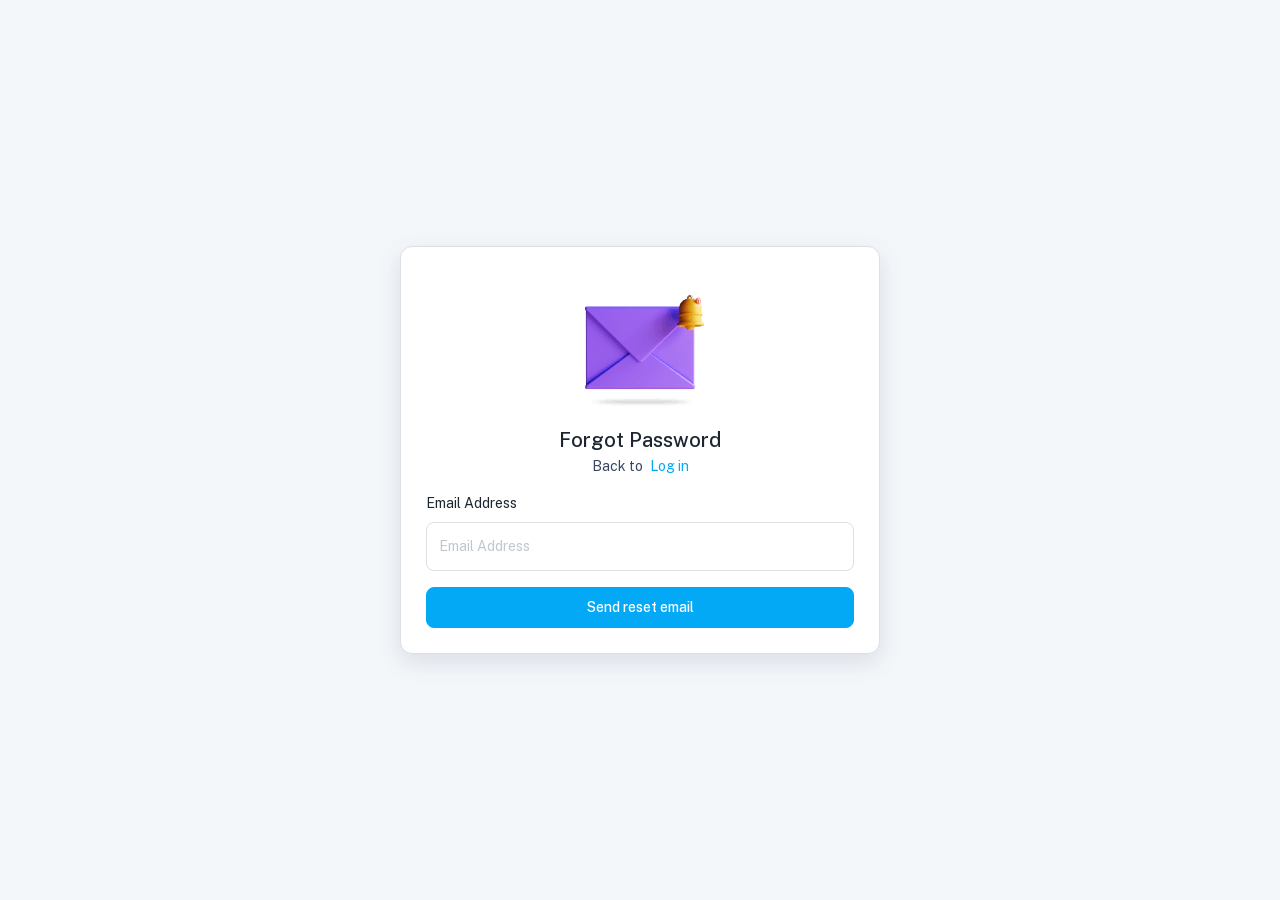
<file: admin/forgot-password/index.html>
<!DOCTYPE html>
<html lang="en">

<head>
    <meta charset="utf-8">
    <link rel="icon" href="images/favicon.svg">
    <meta name="viewport" content="width=device-width, initial-scale=1, shrink-to-fit=no">
    <title>Admin Dashboard </title>
    <meta name="next-head-count" content="5">
    <link rel="preconnect" href="https://fonts.gstatic.com" crossorigin="">
    <link data-next-font="size-adjust" rel="preconnect" href="/" crossorigin="anonymous">
    <link rel="preload" href="css/69de85e1c8b0bbe0.css" as="style">
    <link rel="stylesheet" href="css/69de85e1c8b0bbe0.css" data-n-g=""><noscript data-n-css=""></noscript>
    <script defer="" nomodule="" src="js/polyfills-78c92fac7aa8fdd8.js"></script>
    <script src="js/webpack-05bd2be2c3366e20.js" defer=""></script>
    <script src="js/framework-b386dde6ac29e91c.js" defer=""></script>
    <script src="js/main-e47cd8aff2b1a884.js" defer=""></script>
    <script src="js/_app-94573948b3b66a8f.js" defer=""></script>
    <script src="js/3061-37a40661de88121d.js" defer=""></script>
    <script src="js/5132-a7812197ed4be189.js" defer=""></script>
    <script src="js/forgot-password-v1-82e8c6f70d150382.js" defer=""></script>
    <script src="js/_buildManifest.js" defer=""></script>
    <script src="js/_ssgManifest.js" defer=""></script>
    <style data-href="https://fonts.googleapis.com/css2?family=Public+Sans:wght@400;500;600;700&display=swap">
        @font-face {
            font-family: 'Public Sans';
            font-style: normal;
            font-weight: 400;
            font-display: swap;
            src: url(fonts/ijwGs572Xtc6ZYQws9YVwllKVG8qX1oyOymuFpm5wA.woff) format('woff')
        }

        @font-face {
            font-family: 'Public Sans';
            font-style: normal;
            font-weight: 500;
            font-display: swap;
            src: url(fonts/ijwGs572Xtc6ZYQws9YVwllKVG8qX1oyOymuJJm5wA.woff) format('woff')
        }

        @font-face {
            font-family: 'Public Sans';
            font-style: normal;
            font-weight: 600;
            font-display: swap;
            src: url(fonts/ijwGs572Xtc6ZYQws9YVwllKVG8qX1oyOymuyJ65wA.woff) format('woff')
        }

        @font-face {
            font-family: 'Public Sans';
            font-style: normal;
            font-weight: 700;
            font-display: swap;
            src: url(fonts/ijwGs572Xtc6ZYQws9YVwllKVG8qX1oyOymu8Z65wA.woff) format('woff')
        }

        @font-face {
            font-family: 'Public Sans';
            font-style: normal;
            font-weight: 400;
            font-display: swap;
            src: url(fonts/ijwRs572Xtc6ZYQws9YVwnNJfJ7QwOk1Fig.woff2) format('woff2');
            unicode-range: U+0102-0103, U+0110-0111, U+0128-0129, U+0168-0169, U+01A0-01A1, U+01AF-01B0, U+0300-0301, U+0303-0304, U+0308-0309, U+0323, U+0329, U+1EA0-1EF9, U+20AB
        }

        @font-face {
            font-family: 'Public Sans';
            font-style: normal;
            font-weight: 400;
            font-display: swap;
            src: url(fonts/ijwRs572Xtc6ZYQws9YVwnNIfJ7QwOk1Fig.woff2) format('woff2');
            unicode-range: U+0100-02AF, U+0304, U+0308, U+0329, U+1E00-1E9F, U+1EF2-1EFF, U+2020, U+20A0-20AB, U+20AD-20C0, U+2113, U+2C60-2C7F, U+A720-A7FF
        }

        @font-face {
            font-family: 'Public Sans';
            font-style: normal;
            font-weight: 400;
            font-display: swap;
            src: url(fonts/ijwRs572Xtc6ZYQws9YVwnNGfJ7QwOk1.woff2) format('woff2');
            unicode-range: U+0000-00FF, U+0131, U+0152-0153, U+02BB-02BC, U+02C6, U+02DA, U+02DC, U+0304, U+0308, U+0329, U+2000-206F, U+2074, U+20AC, U+2122, U+2191, U+2193, U+2212, U+2215, U+FEFF, U+FFFD
        }

        @font-face {
            font-family: 'Public Sans';
            font-style: normal;
            font-weight: 500;
            font-display: swap;
            src: url(fonts/ijwRs572Xtc6ZYQws9YVwnNJfJ7QwOk1Fig.woff2) format('woff2');
            unicode-range: U+0102-0103, U+0110-0111, U+0128-0129, U+0168-0169, U+01A0-01A1, U+01AF-01B0, U+0300-0301, U+0303-0304, U+0308-0309, U+0323, U+0329, U+1EA0-1EF9, U+20AB
        }

        @font-face {
            font-family: 'Public Sans';
            font-style: normal;
            font-weight: 500;
            font-display: swap;
            src: url(fonts/ijwRs572Xtc6ZYQws9YVwnNIfJ7QwOk1Fig.woff2) format('woff2');
            unicode-range: U+0100-02AF, U+0304, U+0308, U+0329, U+1E00-1E9F, U+1EF2-1EFF, U+2020, U+20A0-20AB, U+20AD-20C0, U+2113, U+2C60-2C7F, U+A720-A7FF
        }

        @font-face {
            font-family: 'Public Sans';
            font-style: normal;
            font-weight: 500;
            font-display: swap;
            src: url(fonts/ijwRs572Xtc6ZYQws9YVwnNGfJ7QwOk1.woff2) format('woff2');
            unicode-range: U+0000-00FF, U+0131, U+0152-0153, U+02BB-02BC, U+02C6, U+02DA, U+02DC, U+0304, U+0308, U+0329, U+2000-206F, U+2074, U+20AC, U+2122, U+2191, U+2193, U+2212, U+2215, U+FEFF, U+FFFD
        }

        @font-face {
            font-family: 'Public Sans';
            font-style: normal;
            font-weight: 600;
            font-display: swap;
            src: url(fonts/ijwRs572Xtc6ZYQws9YVwnNJfJ7QwOk1Fig.woff2) format('woff2');
            unicode-range: U+0102-0103, U+0110-0111, U+0128-0129, U+0168-0169, U+01A0-01A1, U+01AF-01B0, U+0300-0301, U+0303-0304, U+0308-0309, U+0323, U+0329, U+1EA0-1EF9, U+20AB
        }

        @font-face {
            font-family: 'Public Sans';
            font-style: normal;
            font-weight: 600;
            font-display: swap;
            src: url(fonts/ijwRs572Xtc6ZYQws9YVwnNIfJ7QwOk1Fig.woff2) format('woff2');
            unicode-range: U+0100-02AF, U+0304, U+0308, U+0329, U+1E00-1E9F, U+1EF2-1EFF, U+2020, U+20A0-20AB, U+20AD-20C0, U+2113, U+2C60-2C7F, U+A720-A7FF
        }

        @font-face {
            font-family: 'Public Sans';
            font-style: normal;
            font-weight: 600;
            font-display: swap;
            src: url(fonts/ijwRs572Xtc6ZYQws9YVwnNGfJ7QwOk1.woff2) format('woff2');
            unicode-range: U+0000-00FF, U+0131, U+0152-0153, U+02BB-02BC, U+02C6, U+02DA, U+02DC, U+0304, U+0308, U+0329, U+2000-206F, U+2074, U+20AC, U+2122, U+2191, U+2193, U+2212, U+2215, U+FEFF, U+FFFD
        }

        @font-face {
            font-family: 'Public Sans';
            font-style: normal;
            font-weight: 700;
            font-display: swap;
            src: url(fonts/ijwRs572Xtc6ZYQws9YVwnNJfJ7QwOk1Fig.woff2) format('woff2');
            unicode-range: U+0102-0103, U+0110-0111, U+0128-0129, U+0168-0169, U+01A0-01A1, U+01AF-01B0, U+0300-0301, U+0303-0304, U+0308-0309, U+0323, U+0329, U+1EA0-1EF9, U+20AB
        }

        @font-face {
            font-family: 'Public Sans';
            font-style: normal;
            font-weight: 700;
            font-display: swap;
            src: url(fonts/ijwRs572Xtc6ZYQws9YVwnNIfJ7QwOk1Fig.woff2) format('woff2');
            unicode-range: U+0100-02AF, U+0304, U+0308, U+0329, U+1E00-1E9F, U+1EF2-1EFF, U+2020, U+20A0-20AB, U+20AD-20C0, U+2113, U+2C60-2C7F, U+A720-A7FF
        }

        @font-face {
            font-family: 'Public Sans';
            font-style: normal;
            font-weight: 700;
            font-display: swap;
            src: url(fonts/ijwRs572Xtc6ZYQws9YVwnNGfJ7QwOk1.woff2) format('woff2');
            unicode-range: U+0000-00FF, U+0131, U+0152-0153, U+02BB-02BC, U+02C6, U+02DA, U+02DC, U+0304, U+0308, U+0329, U+2000-206F, U+2074, U+20AC, U+2122, U+2191, U+2193, U+2212, U+2215, U+FEFF, U+FFFD
        }
    </style>
</head>

<body data-pc-preset="preset-1" data-pc-sidebar-theme="light" data-pc-sidebar-caption="true" data-pc-direction="ltr"
    data-pc-theme="light">
    <div id="__next">
        <div class="auth-main v1">
            <div class="auth-wrapper">
                <div class="auth-form">
                    <div class="my-5 card">
                        <div class="card-body">
                            <div class="text-center"><img alt="images" loading="lazy" width="141" height="140"
                                    decoding="async" data-nimg="1" class="img-fluid mb-3" style="color:transparent"
                                    srcset="images/image_1.png 1x, images/image.png 2x" src="images/image.png">
                                <h4 class="f-w-500 mb-1">Forgot Password</h4>
                                <p class="mb-3">Back to <a class="link-primary ms-1" href="../login/index.html">Log
                                        in</a>
                                </p>
                            </div>
                            <div class="form-group mb-3"><label class="form-label">Email Address</label><input
                                    placeholder="Email Address" type="email" id="floatingInput" class="form-control">
                            </div>
                            <div class="d-grid mt-3"><button type="button" class="btn btn-primary">Send reset
                                    email</button></div>
                        </div>
                    </div>
                </div>

            </div>
        </div>
    </div>

</body>

</html>
</file>
